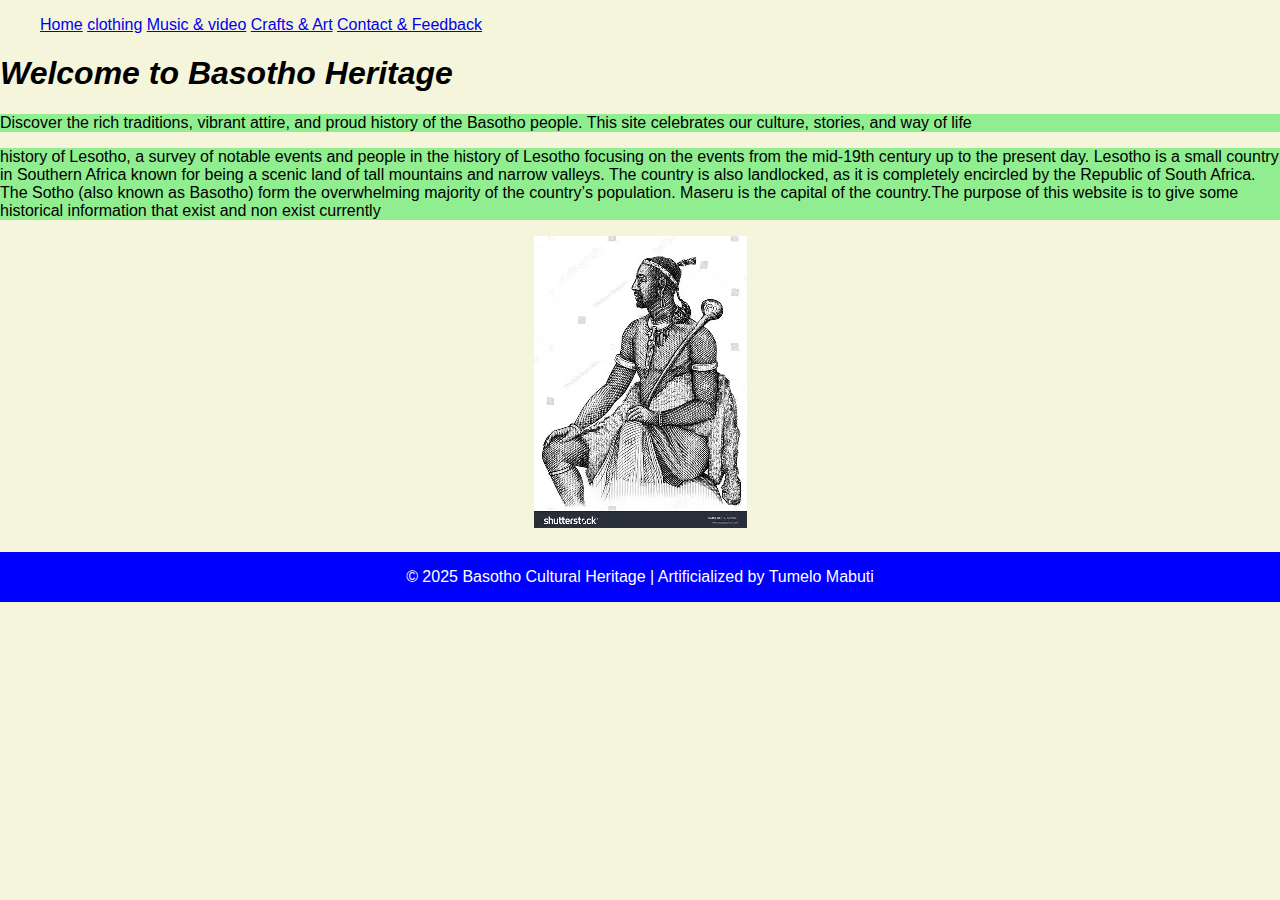
<file: index.html>
<!DOCTYPE html>
<html lang="en">
<head>
  <meta charset="UTF-8" />
  <meta name="viewport" content="width=device-width, initial-scale=1.0" />
  <title>Welcome to Basotho Heritage</title>
  <link rel="stylesheet" type="text/css" href="style.css">
</head>
<body>
  <header>
    <nav>
      <ul class="nav-menu">
        <a href="index.html">Home</a>
        <a href="clothing.html">clothing</a>
          <a href="music.html">Music & video</a>
          <a href="crafts.html">Crafts & Art</a>
          <a href="contact.html">Contact & Feedback</a>
      </ul>
    </nav>
    <h1>Welcome to Basotho Heritage</h1>
    <p>Discover the rich traditions, vibrant attire, and proud history of the Basotho people. This site celebrates our culture, stories, and way of life 
  <p>history of Lesotho, a survey of notable events and people in the history of Lesotho focusing on the events from the mid-19th century up to the present day. Lesotho is a small country in Southern Africa known for being a scenic land of tall mountains and narrow valleys. The country is also landlocked, as it is completely encircled by the Republic of South Africa. The Sotho (also known as Basotho) form the overwhelming majority of the country’s population. Maseru is the capital of the country.The purpose of this website is to give some historical information that exist and non exist currently</p>
  </header>

  <section class="hero-carousel">
   <center> <img src="ki.webp" alt="Basotho traditional attire" /></center>
  </section>

  <footer>
    ©  2025 Basotho Cultural Heritage | Artificialized by Tumelo Mabuti
    </footer><p></p>
</body>
</html>
</file>
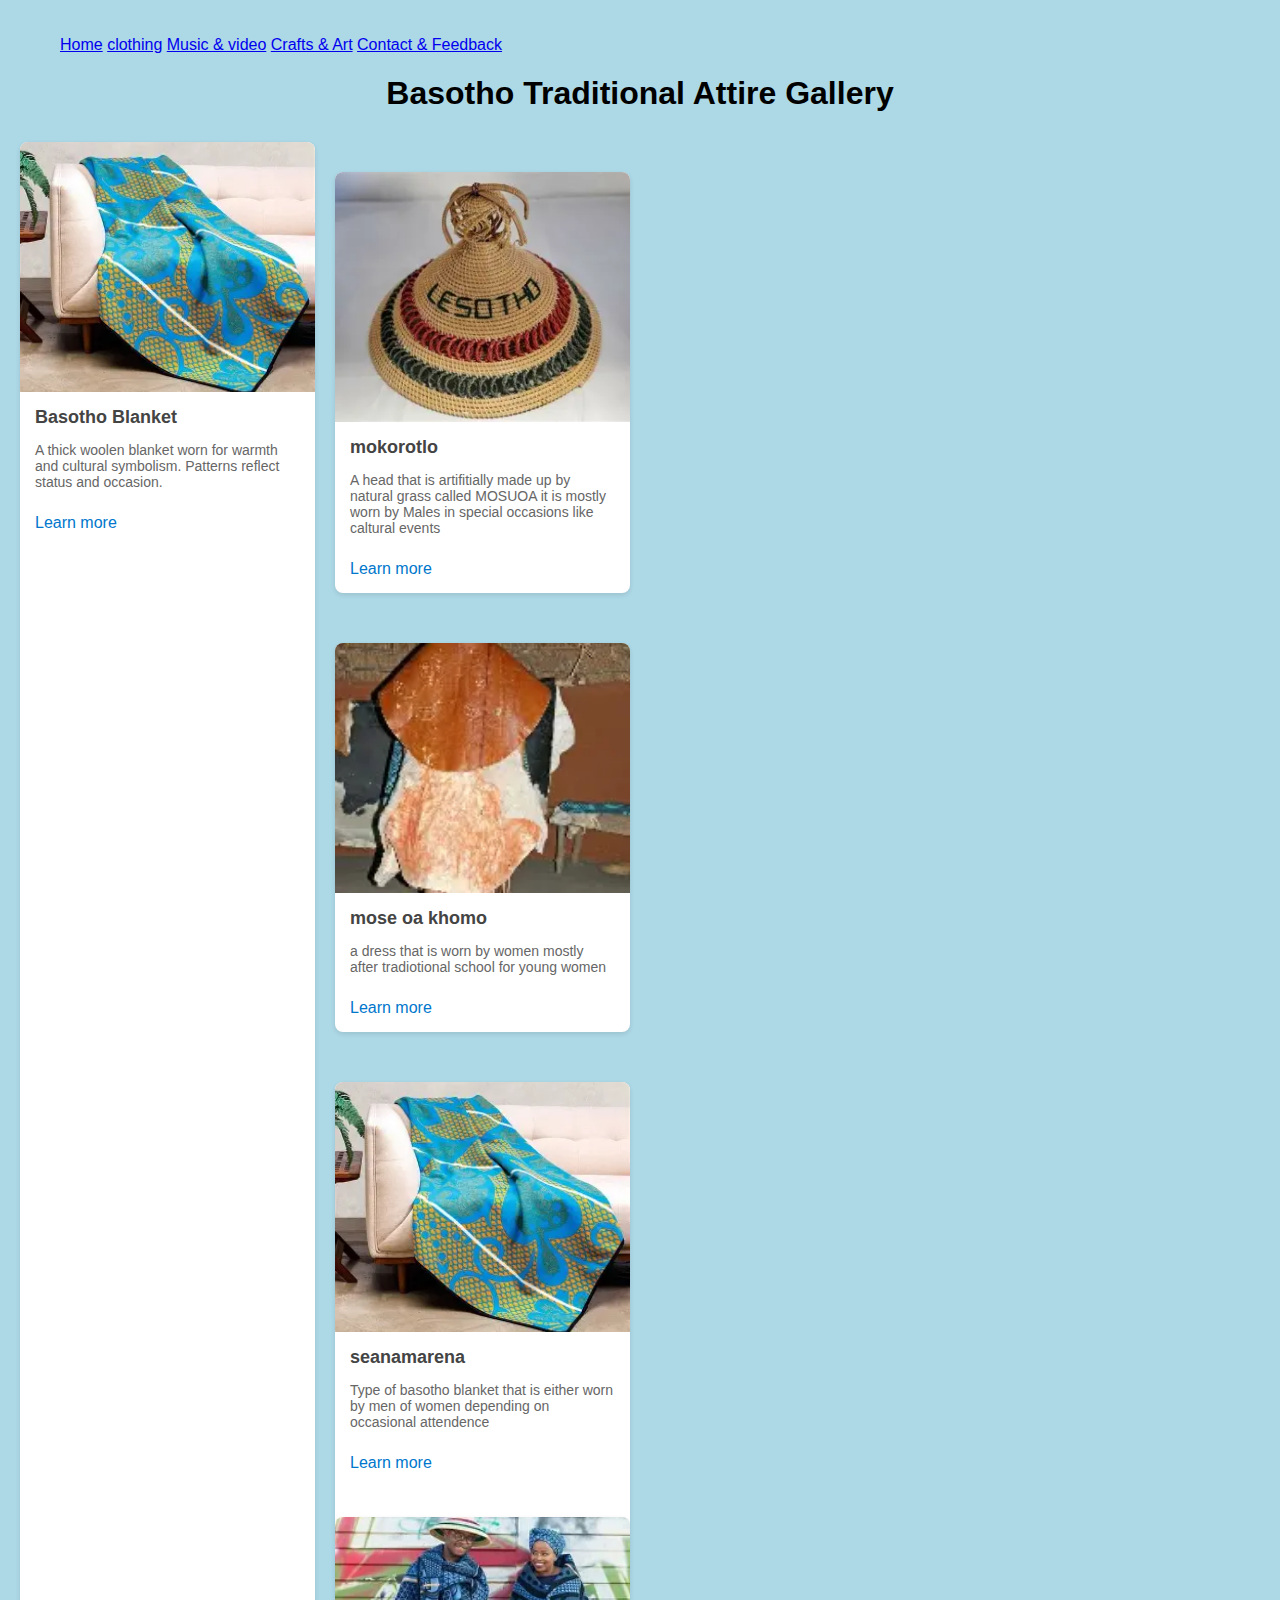
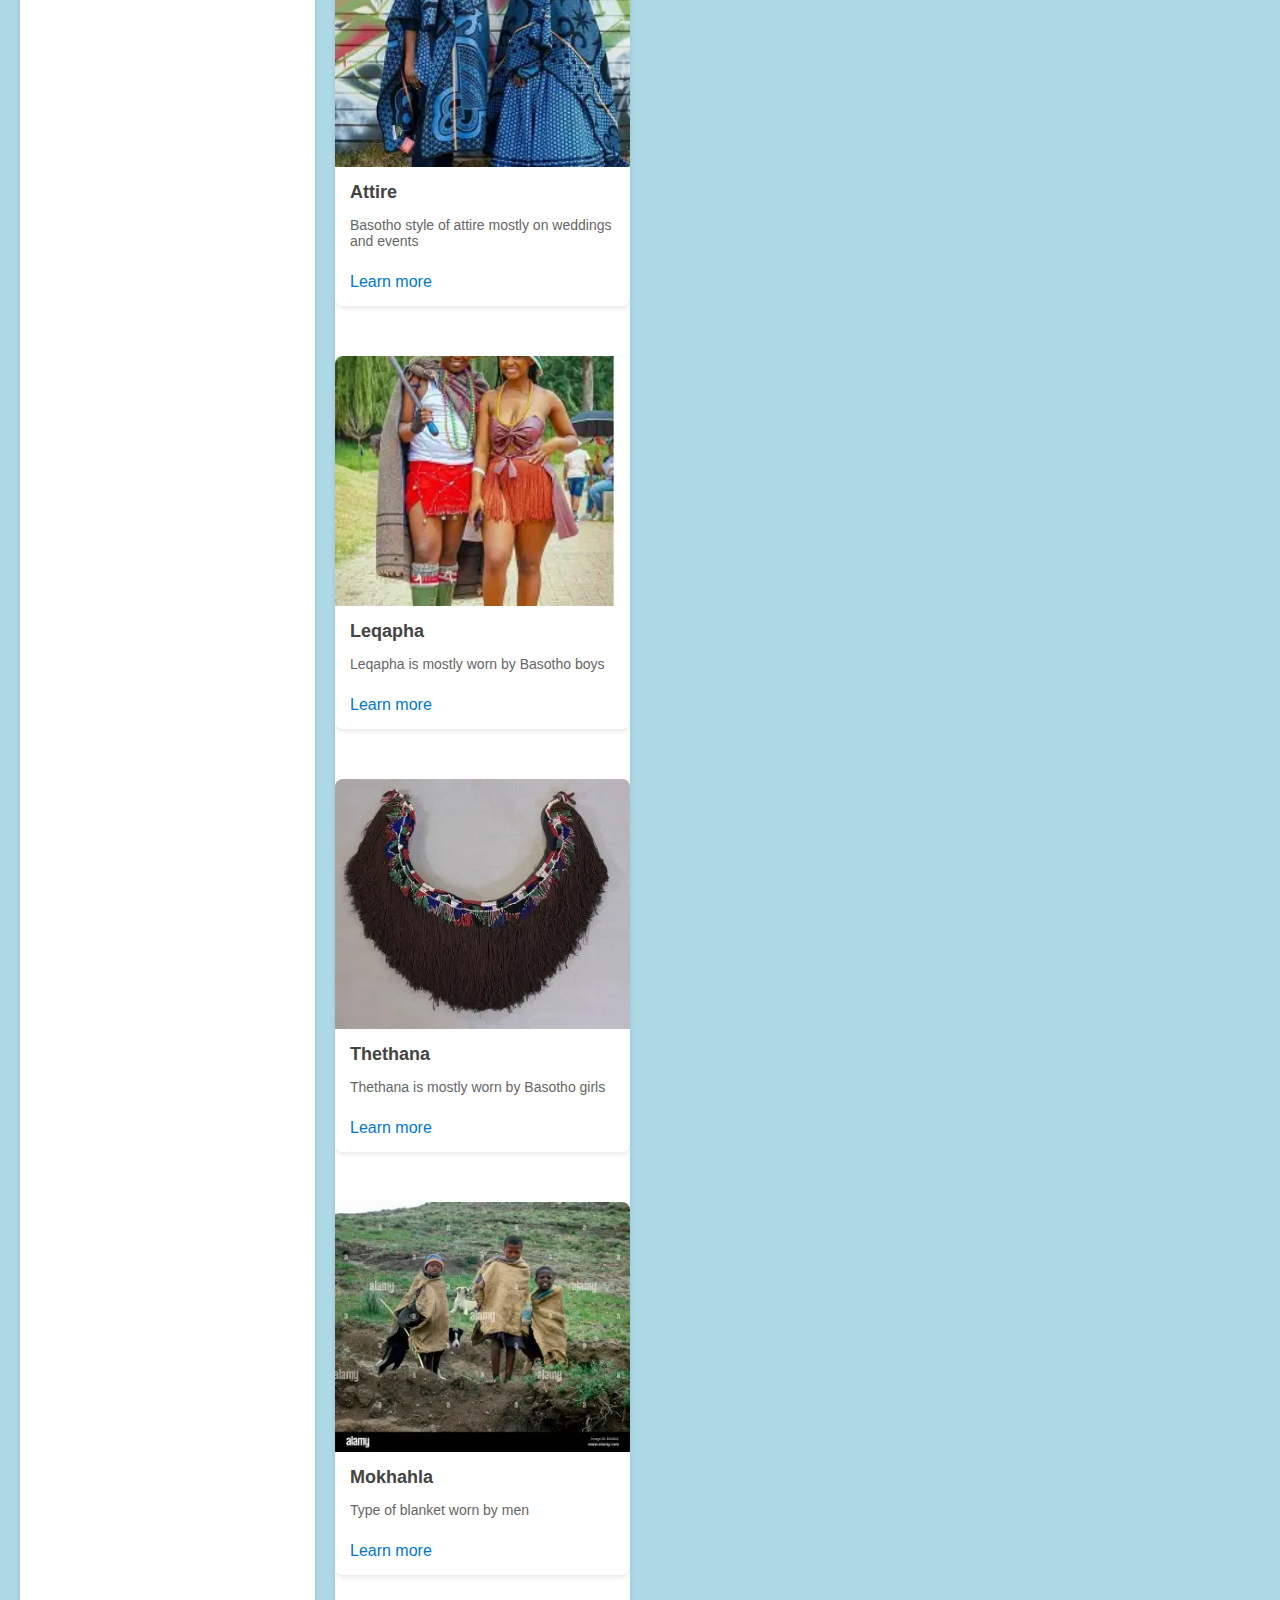
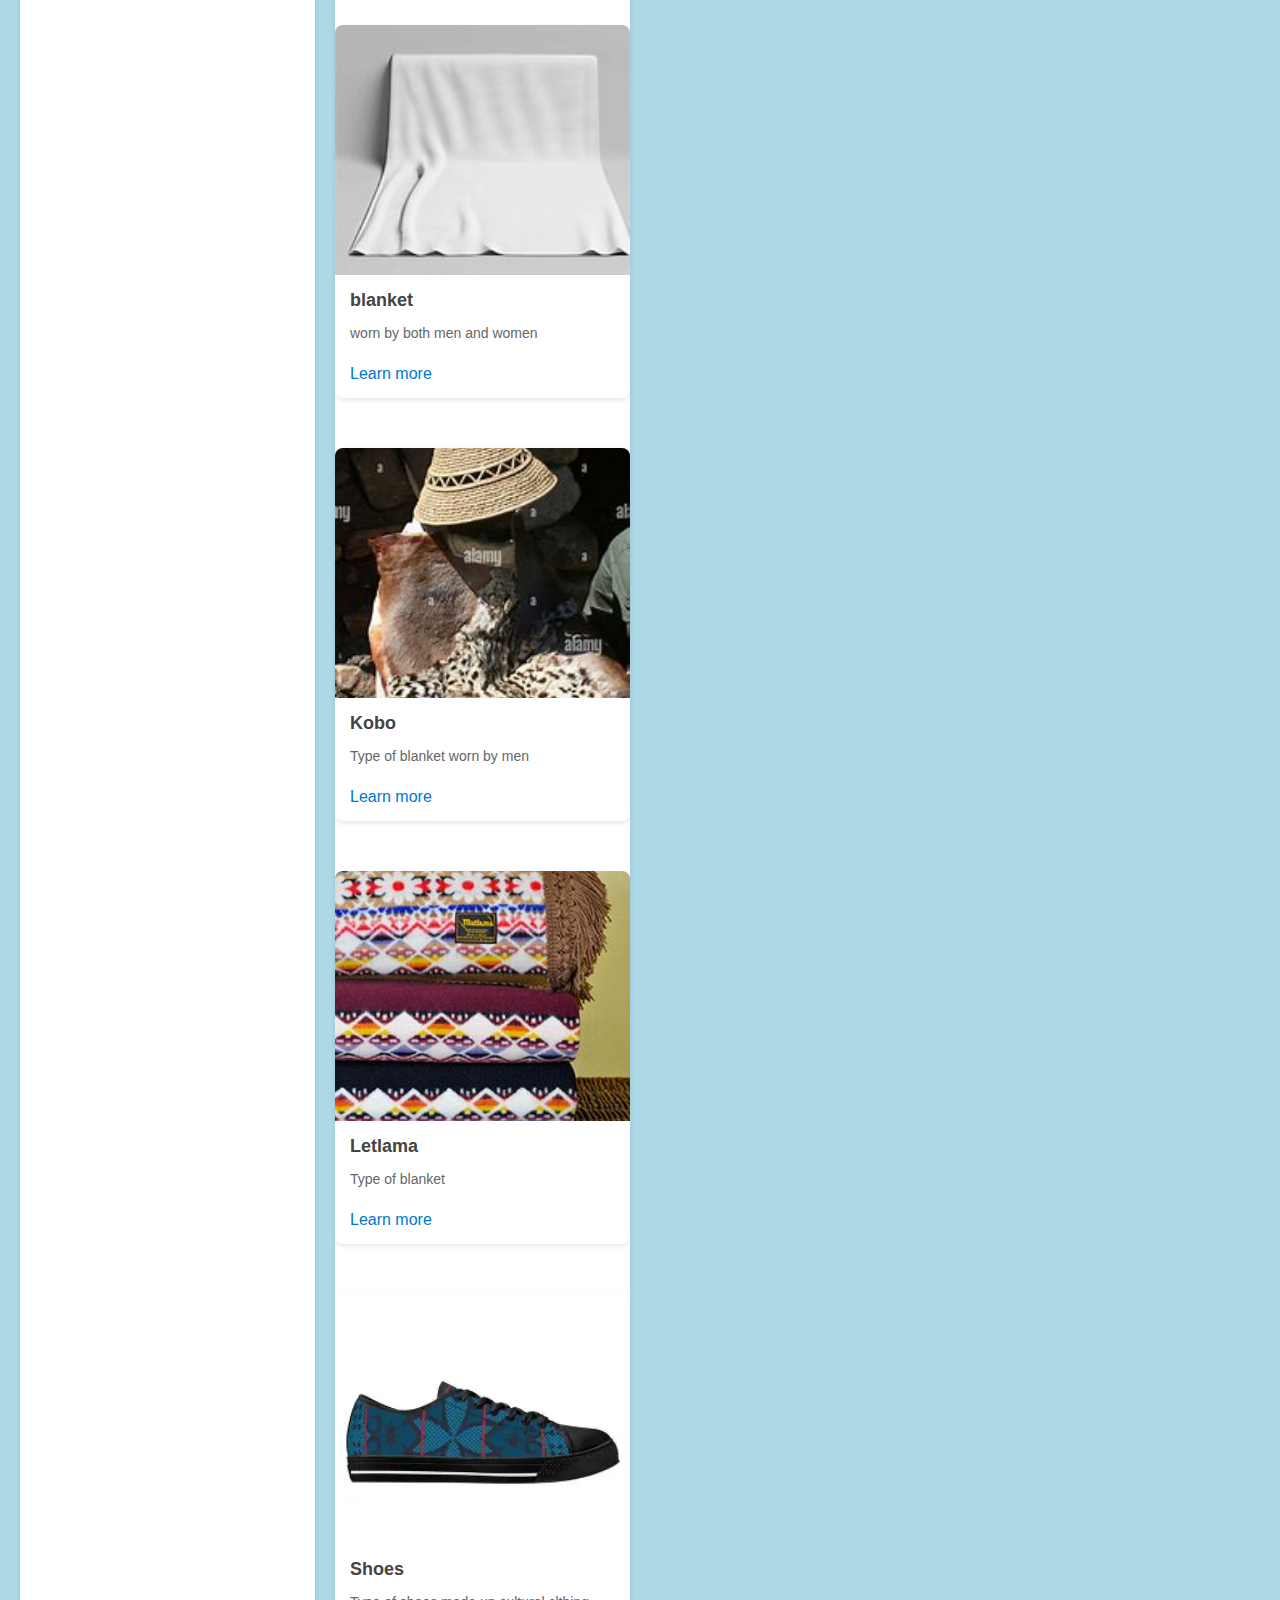
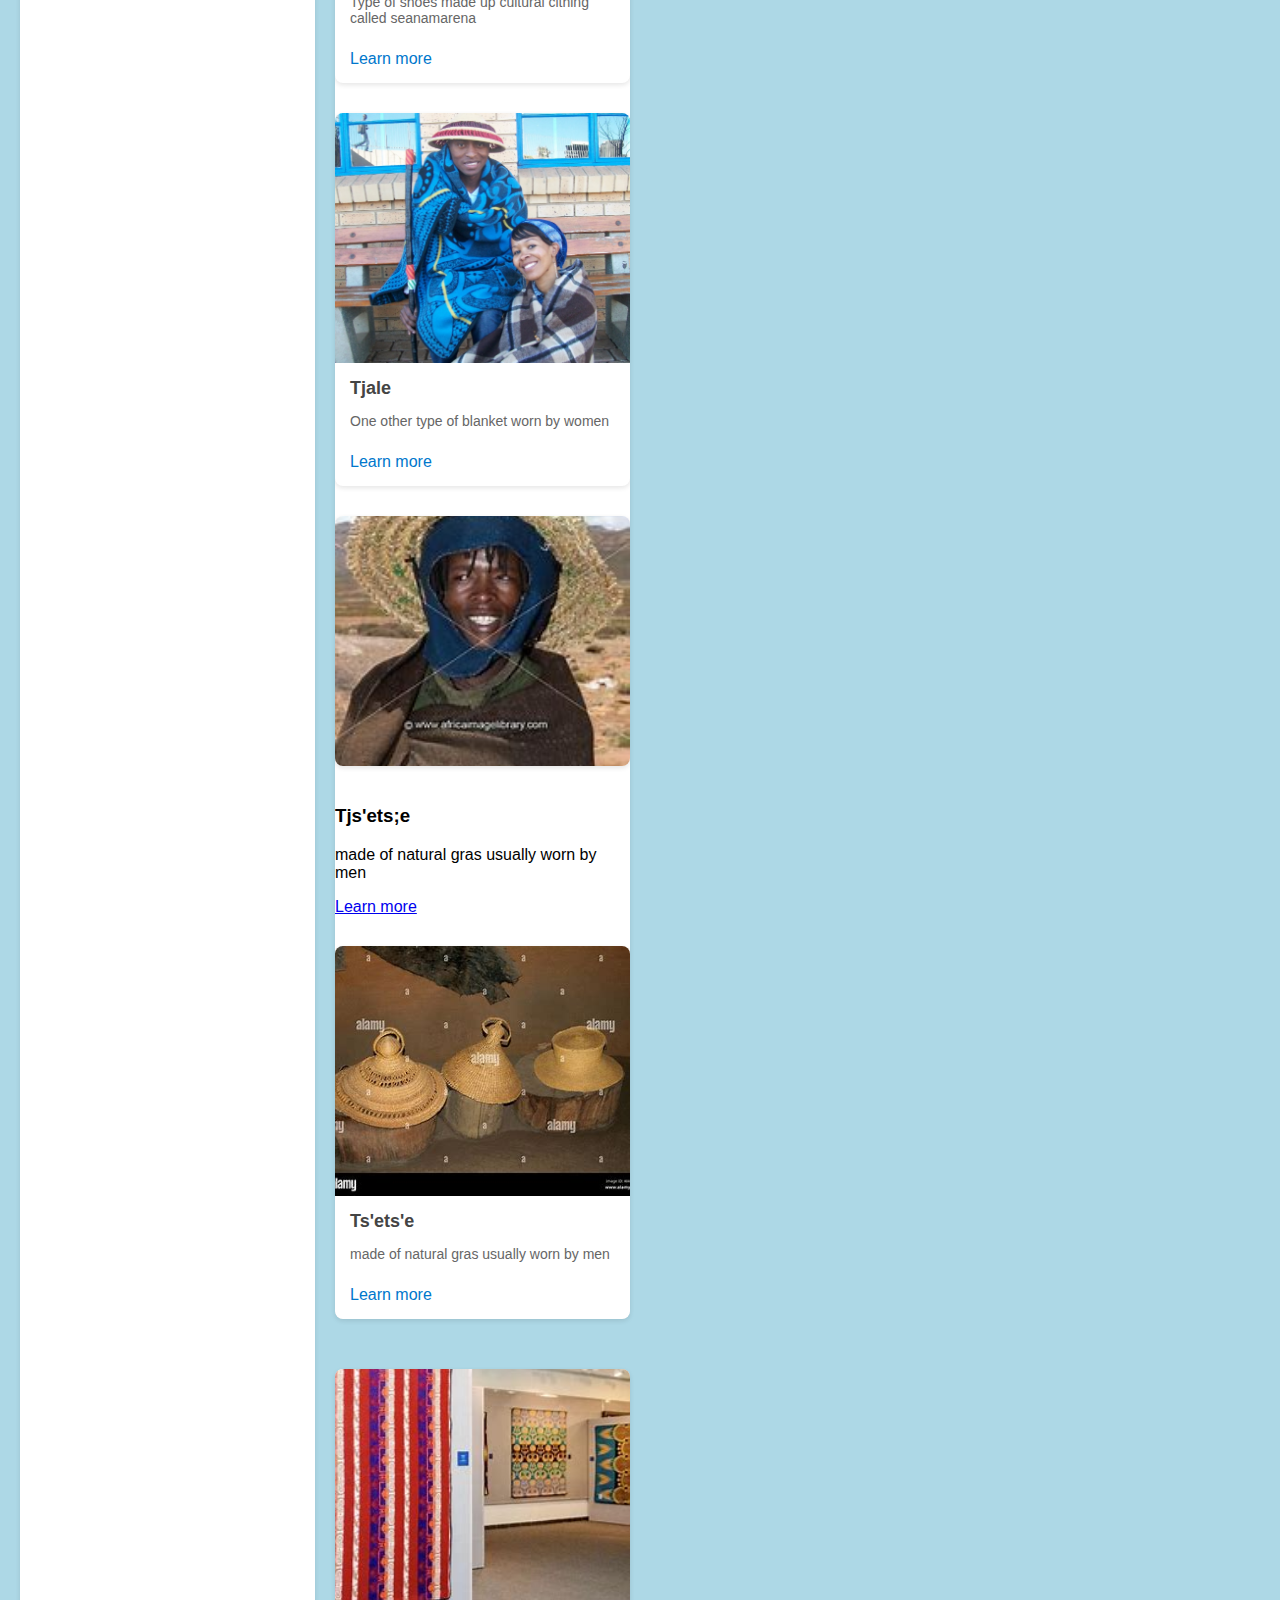
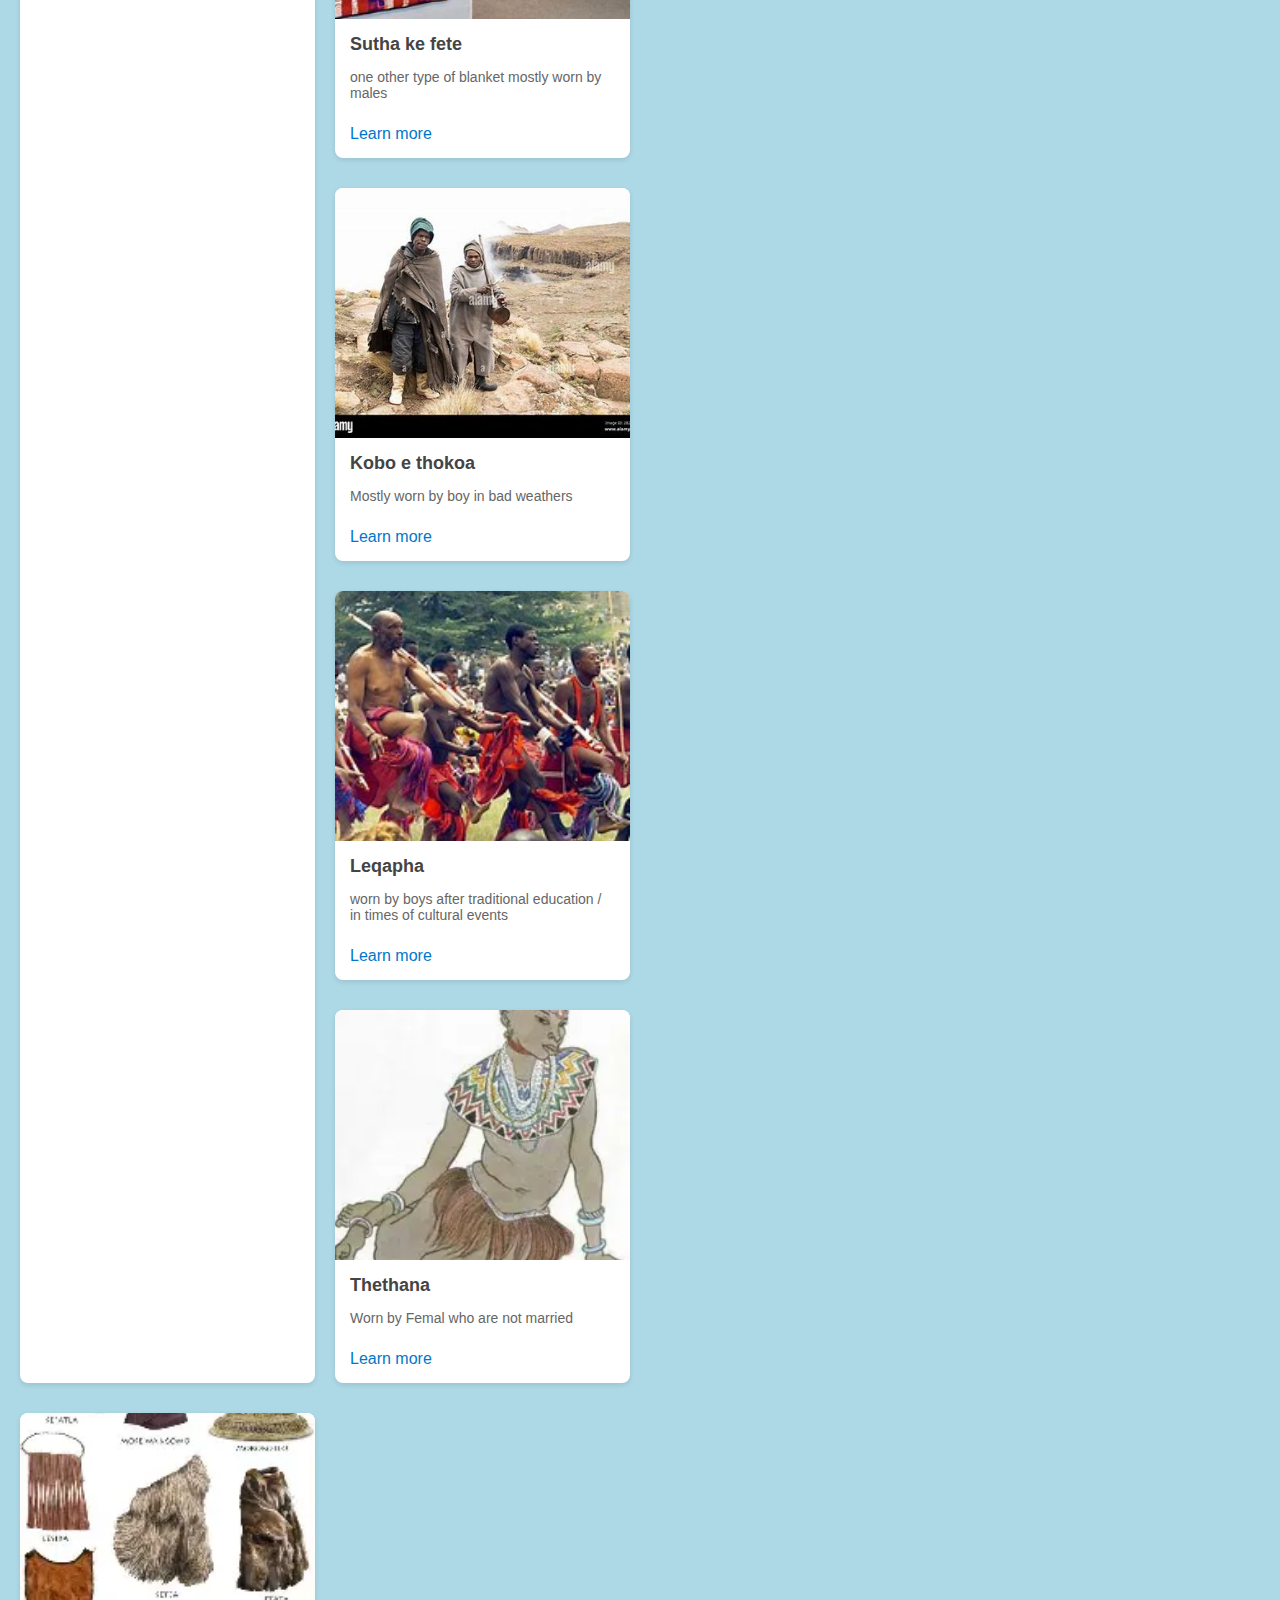
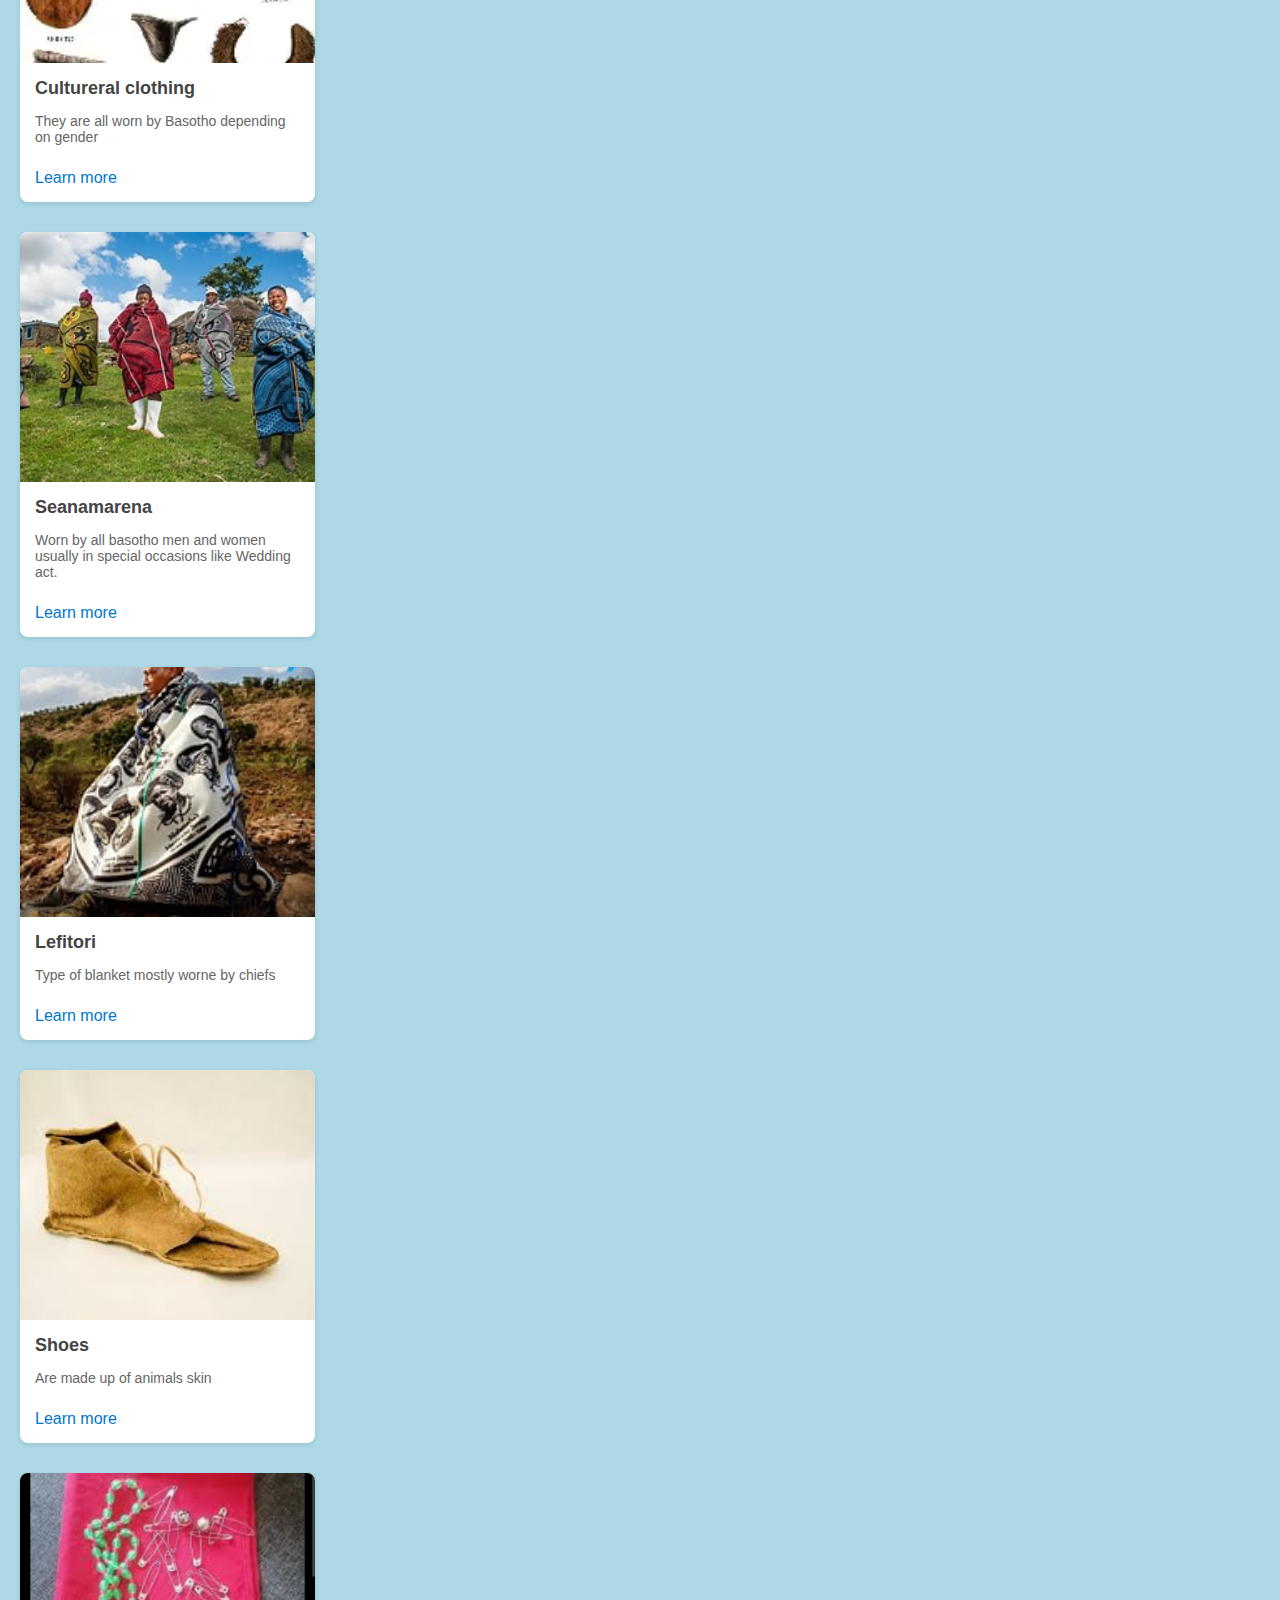
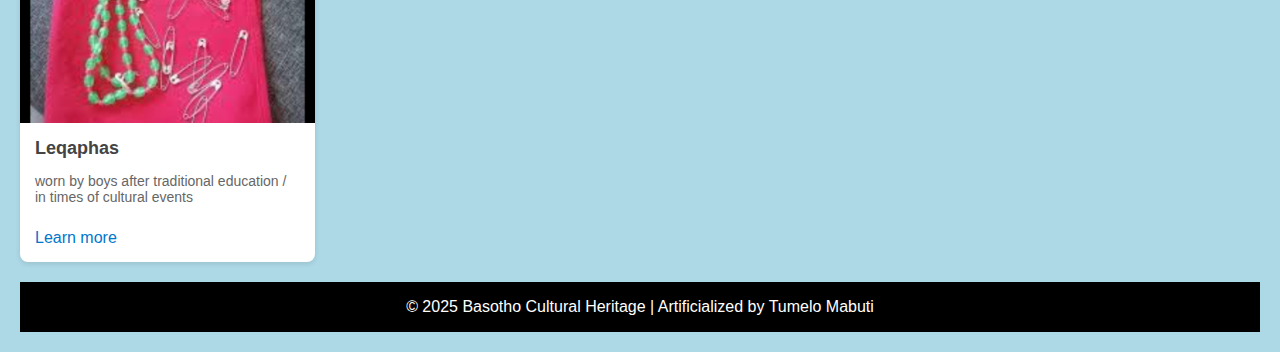
<file: clothing.html>
<!DOCTYPE html>
<html lang="en">
<head>
  <meta charset="UTF-8">
  <title>Basotho Traditional Clothing</title>
  <link rel="stylesheet" type="text/css" href="clothing.css">
  
</head>
<body>
   <nav>
      <ul class="nav-menu">
        <a href="index.html">Home</a>
        <a href="clothing.html">clothing</a>
          <a href="music.html">Music & video</a>
          <a href="crafts.html">Crafts & Art</a>
          <a href="contact.html">Contact & Feedback</a>
      </ul>
    </nav>
  <h1>Basotho Traditional Attire Gallery</h1>
  <main>
    <div class="grid-container">
    <div class="card">
      <img src="seanamarena.webp" alt="Basotho Blanket">
      <div class="card-content">
        <h3>Basotho Blanket</h3>
        <p>A thick woolen blanket worn for warmth and cultural symbolism. Patterns reflect status and occasion.</p>
        <a href="https://traditionalattire.co.za/basotho-traditional-attire-pictures/" target="_blank">Learn more</a>
      </div>
    </div><main>
            <div class="grid-container">
              <div class="card">
                <img src="mokorotlo.webp" alt="mokorotlo head" class="clothing-image">
                <div class="card-content">
                  <h3>mokorotlo</h3>
                    <p>A head that is artifitially made up by natural grass called MOSUOA it is mostly worn by Males in special occasions like caltural events</p>
                   <a href="https://traditionalattire.co.za/basotho-traditional-attire-pictures/" target="_blank">Learn more</a>
                 </div>
     </div><main>
              <div class="grid-container">
                <div class="card">
                <img src="mose oa khomo.webp" alt="mose oa khomo dress" class="clothing-image">
                <div class="card-content">
                  <h3>mose oa khomo</h3>
                  <p>a dress that is worn by women mostly after tradiotional school for young women</p>
                   <a href="https://traditionalattire.co.za/basotho-traditional-attire-pictures/" target="_blank">Learn more</a>
                 </div>
               </div><main>    
              <div class="grid-container">
                <div class="card">
                <img src="seanamarena.webp" alt="seanamarena" class="clothing-image">
                <div class="card-content">
                  <h3>seanamarena</h3>
                    <p>Type of basotho blanket that is either worn by men of women depending on occasional attendence</p>
                 <a href="https://traditionalattire.co.za/basotho-traditional-attire-pictures/" target="_blank">Learn more</a>
       </div><main>
              <div class="grid-container">
                <div class="card">
                <img src="meaparo.webp" alt="meaparo" class="clothing-image">
                <div class="card-content">
                  <h3>Attire</h3>
                    <p>Basotho style of attire mostly on weddings and events</p>
                   <a href="https://traditionalattire.co.za/basotho-traditional-attire-pictures/" target="_blank">Learn more</a></div>
        </div><main>
              <div class="grid-container">
                <div class="card">
                <img src="leqapha.webp" alt="leqapha" class="clothing-image">
                <div class="card-content">
                  <h3>Leqapha</h3>
                    <p>Leqapha is mostly worn by Basotho boys </p>
                   <a href="https://traditionalattire.co.za/basotho-traditional-attire-pictures/" target="_blank">Learn more</a></div>
         </div><main>
              <div class="grid-container">
                <div class="card">
                <img src="thethana.webp" alt="thethana" class="clothing-image">
                <div class="card-content">
                  <h3>Thethana</h3>
                    <p>Thethana is mostly worn by Basotho girls</p>
                   <a href="https://traditionalattire.co.za/basotho-traditional-attire-pictures/" target="_blank">Learn more</a></div>
          </div><main>
              <div class="grid-container">
                <div class="card">
                <img src="mokhahla.webp" alt="mokhahla" class="clothing-image">
                <div class="card-content">
                  <h3>Mokhahla</h3>
                    <p>Type of blanket worn by men</p>
                   <a href="https://traditionalattire.co.za/basotho-traditional-attire-pictures/" target="_blank">Learn more</a></div>
           </div><main>
              <div class="grid-container">
                <div class="card">
                <img src="blanket.jpg" alt="blanket" class="clothing-image">
                <div class="card-content">
                  <h3>blanket</h3>
                    <p>worn by both men and women</p>
                   <a href="https://traditionalattire.co.za/basotho-traditional-attire-pictures/" target="_blank">Learn more</a></div>
            </div><main>
              <div class="grid-container">
                <div class="card">
                <img src="blanket2.jpg" alt="kobo" class="clothing-image">
                <div class="card-content">
                  <h3>Kobo</h3>
                    <p>Type of blanket worn by men</p>
                   <a href="https://traditionalattire.co.za/basotho-traditional-attire-pictures/" target="_blank">Learn more</a></div>
             </div><main>
              <div class="grid-container">
                <div class="card">
                <img src="letlama.jpg" alt="letlama" class="clothing-image">
                <div class="card-content">
                  <h3>Letlama</h3>
                    <p>Type of blanket </p>
                     <a href="https://traditionalattire.co.za/basotho-traditional-attire-pictures/" target="_blank">Learn more</a>
                  </div>
              </div><main>
              <div class="grid-container">
                <div class="card">
                <img src="shoes.webp" alt="shoes" class="clothing-image">
                <div class="card-content">
                  <h3>Shoes</h3>
                    <p>Type of shoes made up cultural clthing called seanamarena</p>
                     <a href="https://traditionalattire.co.za/basotho-traditional-attire-pictures/" target="_blank">Learn more</a>
                  </div>
</div>
               </div><main>
              <div class="grid-container">
                <div class="card">
                <img src="tjale.jpg" alt="blanket" class="clothing-image">
                <div class="card-content">
                  <h3>Tjale</h3>
                    <p>One other type of blanket worn by women </p>
                   <a href="https://traditionalattire.co.za/basotho-traditional-attire-pictures/" target="_blank">Learn more</a></div>
                      </main>
                       </div><main>
                         </div><main>
                           </div><main>
                             </div><main>
                             <div class="grid-container">
                <div class="card">

                      <img src="ts'ets'e.jpg">
                       </div><main>
                         </div><main>
                           </div><main>
                            <h3>Tjs'ets;e</h3>
                    <p>made of natural gras usually worn by men</p>
                   <a href="https://traditionalattire.co.za/basotho-traditional-attire-pictures/" target="_blank">Learn more</a></div>
                            <div class="grid-container">
                <div class="card">
        <img src="ts'ets'e2.jpg">
        <div class="card-content">
                  <h3>Ts'ets'e</h3>
                    <p>made of natural gras usually worn by men</p>
                   <a href="https://traditionalattire.co.za/basotho-traditional-attire-pictures/" target="_blank">Learn more</a></div>
                      </main>
         </div><main>
           </div><main>
           <div class="grid-container">
                <div class="card">
        <img src="sutha ke fete.jpg">
         <div class="card-content">
                  <h3>Sutha ke fete</h3>
                    <p>one other type of blanket mostly worn by males</p>
                   <a href="https://traditionalattire.co.za/basotho-traditional-attire-pictures/" target="_blank">Learn more</a></div>
                      </main>
         </div><main>
          <div class="grid-container">
                <div class="card">
        <img src="OIP.jpg" width="250px" height="250px">
         <div class="card-content">
                  <h3>Kobo e thokoa</h3>
                    <p>Mostly worn by boy in bad weathers </p>
                   <a href="https://traditionalattire.co.za/basotho-traditional-attire-pictures/" target="_blank">Learn more</a></div>
                      </main>
         </div><main>
          <div class="grid-container">
                <div class="card">
        <img src="leqapha2.jpg">
         <div class="card-content">
                  <h3>Leqapha</h3>
                    <p>worn by boys after traditional education / in times of cultural events </p>
                   <a href="https://traditionalattire.co.za/basotho-traditional-attire-pictures/" target="_blank">Learn more</a></div>
                      </main>
         </div><main>
          <div class="grid-container">
                <div class="card">
        <img src="basotho2.webp">
         <div class="card-content">
                  <h3>Thethana</h3>
                    <p>Worn by Femal who are not married</p>
                   <a href="https://traditionalattire.co.za/basotho-traditional-attire-pictures/" target="_blank">Learn more</a></div>
                      </main>
         </div><main>
          <div class="grid-container">
                <div class="card">
        <img src="download.webp">
         <div class="card-content">
                  <h3>Cultureral clothing</h3>
                    <p>They are all worn by Basotho depending on gender</p>
                   <a href="https://traditionalattire.co.za/basotho-traditional-attire-pictures/" target="_blank">Learn more</a></div>
                      </main>
         </div><main>
          <div class="grid-container">
                <div class="card">
        <img src="seanamarena2.jpg">
         <div class="card-content">
                  <h3>Seanamarena</h3>
                    <p>Worn by all basotho men and women usually in special occasions like Wedding act.</p>
                   <a href="https://traditionalattire.co.za/basotho-traditional-attire-pictures/" target="_blank">Learn more</a></div>
                      </main>
         </div><main>
          <div class="grid-container">
                <div class="card">
        <img src="lefitori.jpg">
         <div class="card-content">
                  <h3>Lefitori</h3>
                    <p>Type of blanket mostly worne by chiefs</p>
                   <a href="https://traditionalattire.co.za/basotho-traditional-attire-pictures/" target="_blank">Learn more</a></div>
                      </main>
         </div><main>
          <div class="grid-container">
                <div class="card">
       <img src="1.jpeg">
        <div class="card-content">
                  <h3>Shoes</h3>
                    <p>Are made up of animals skin </p>
                   <a href="https://traditionalattire.co.za/basotho-traditional-attire-pictures/" target="_blank">Learn more</a></div>
                      </main>
        </div><main>
          <div class="grid-container">
                <div class="card">
       <img src="2.jpg">
        <div class="card-content">
                  <h3>Leqaphas</h3>
                    <p>worn by boys after traditional education / in times of cultural events</p>
                   <a href="https://traditionalattire.co.za/basotho-traditional-attire-pictures/" target="_blank">Learn more</a></div>
                      </main>

        </article>
        
  </main>
  <footer>
     ©  2025 Basotho Cultural Heritage | Artificialized by Tumelo Mabuti
  </footer>
</body>
</html>
</file>
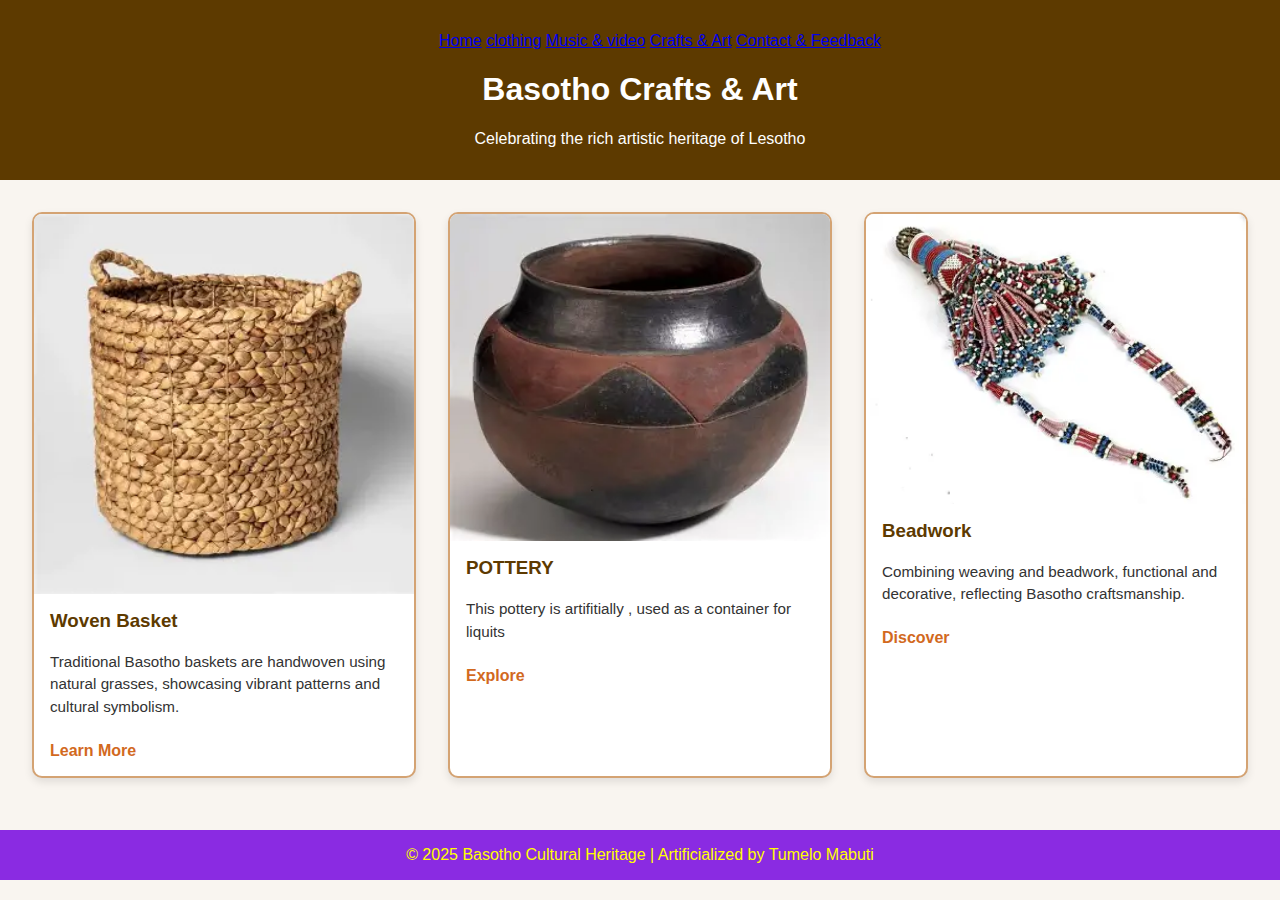
<file: crafts.html>
<!DOCTYPE html>
<html lang="en">
<head>
  <meta charset="UTF-8" />
  <meta name="viewport" content="width=device-width, initial-scale=1.0" />
  <title>Basotho Crafts & Art</title>
  <link rel="stylesheet" type="text/css" href="crafts.css">
</head>
<body>
  <header>
    <nav>
      <ul class="nav-menu">
        <a href="index.html">Home</a>
        <a href="clothing.html">clothing</a>
          <a href="music.html">Music & video</a>
          <a href="crafts.html">Crafts & Art</a>
          <a href="contact.html">Contact & Feedback</a>
      </ul>
    </nav>
    <h1>Basotho Crafts & Art</h1>
    <p>Celebrating the rich artistic heritage of Lesotho</p>
  </header>

  <section class="crafts-container">
    <div class="craft-card">
      <img src="woven.webp" alt="Lesotho Woven Basket" />
      <div class="craft-content">
        <h3>Woven Basket</h3>
        <p>Traditional Basotho baskets are handwoven using natural grasses, showcasing vibrant patterns and cultural symbolism.</p>
        <a href="https://www.etsy.com/listing/386116958/african-basket-lesotho-tribe-mulit" target="_blank">Learn More</a>
      </div>
    </div>

    <div class="craft-card">
      <img src="pottery.webp" alt="Lesotho POTTERY" />
      <div class="craft-content">
        <h3>POTTERY</h3>
        <p>This pottery is artifitially , used as a container for liquits</p>
        <a href="https://www.ebay.com/itm/285100630604" target="_blank">Explore</a>
      </div>
    </div>

    <div class="craft-card">
      <img src="beadwork.webp" alt="beadwork" />
      <div class="craft-content">
        <h3>Beadwork</h3>
        <p>Combining weaving and beadwork, functional and decorative, reflecting Basotho craftsmanship.</p>
        <a href="https://www.thebasketroom.com/collections/nomadic-beaded-baskets" target="_blank">Discover</a>
      </div>
    </div>
  </section>
   <footer>
     ©  2025 Basotho Cultural Heritage | Artificialized by Tumelo Mabuti
  </footer>
</body>
</html>
</file>
<file: style.css>
body{
	font-family: sans-serif;
	background-color: beige;
	margin: 0;
	padding: 0;
}
h1{
	font-style: italic;
}
p{
	background-color: lightgreen;
}
h4{
	background-color: white;
}
.clothing-grid{
	display: grid;
	grid-template-columns: repeat(auto-fill, minmax(300px, 1fr,));
	gap: 20px;
	padding: 20px;
}
.clothing-item{
	background-color: #fff;
	border: 1px solid #ddd;
	border-radius: 5px;
	overflow: hidden;
	box-shadow: 2px 2px 5px rgba(0, 0, 0, 0.1);
	transition: transform 0.3s ease, box-shadow 0.3 ease;
}
.clothing-image{
	width: 100%;
	height: 250px;
	object-fit: cover;
	display: block;
}
.clothing-description{
	padding: 15px;
}
.clothig-description h3{
	margin-top: 0;

}
.clothing-description a{
	color: 3007bff;
	text-decoration:none;

}
.clothing-item:hover {
	transform: tranlateY(-5px);
	box-shadow:  0 8px 15px rgba(0, 0, 0, 0.2) ;
}
.video{
	width: 20px;eight: 25px;
	h
}
/* Footer */
footer {
  background: blue;
  color: white;
  text-align: center;
  padding: 1em;
  margin-top: 20px;

}
</file>
<file: clothing.css>
body {
      font-family: Arial, sans-serif;
      background-color: lightblue;
      margin: 0;
      padding: 20px;

    h1 {
      text-align: center;
      color: #333ss;
    }

    .grid-container {
      display: grid;
      grid-template-columns:  repeat(auto-fill, minmax(250px, 5fr));
      gap: 20px;
      margin-top: 30px;
     
    }

    .card {
      background-color: #fff;
      border-radius: 8px;
      overflow: hidden;
      box-shadow: 0 2px 5px rgba(0,0,0,0.1);
      transition: transform 0.3s ease;
    }

    .card:hover {
      transform: scale(1.03);
    }

    .card img {
      display: grid;
      border: 3px solid dotted;
      width: 100%;
      height: 250px;
      object-fit: cover;
    }

    .card-content {
      padding: 15px;
    }

    .card-content h3 {
      margin: 0 0 10px;
      font-size: 18px;
      color: #444;
    }

    .card-content p {
      font-size: 14px;
      color: #666;
    }

    .card-content a {
      display: inline-block;
      margin-top: 10px;
      color: #0077cc;
      text-decoration: none;
    }

    .card-content a:hover {
      text-decoration: underline;
    }
    .p{
      
      text-decoration: underline;
    }
/* Footer */
footer {
  background: black;
  color: white;
  text-align: center;
  padding: 1em;
  margin-top: 20px;
}
</file>
<file: crafts.css>
body {
      font-family: 'Segoe UI', sans-serif;
      margin: 0;
      padding: 0;
      background: #f9f5f0;
      color: #333;
    }

    header {
      background: #5d3a00;
      color: white;
      padding: 1rem;
      text-align: center;
    }

    .crafts-container {
      display: grid;
      grid-template-columns: repeat(auto-fit, minmax(280px, 1fr));
      gap: 2rem;
      padding: 2rem;
    }

    .craft-card {
      background: white;
      border: 2px solid #d4a373;
      border-radius: 10px;
      overflow: hidden;
      box-shadow: 0 4px 8px rgba(0,0,0,0.1);
      transition: transform 0.3s ease;
    }

    .craft-card:hover {
      transform: scale(1.02);
    }

    .craft-card img {
      width: 100%;
      height: auto;
      display: block;
    }

    .craft-content {
      padding: 1rem;
    }

    .craft-content h3 {
      margin-top: 0;
      color: #5d3a00;
    }

    .craft-content p {
      font-size: 0.95rem;
      line-height: 1.5;
    }

    .craft-content a {
      display: inline-block;
      margin-top: 0.5rem;
      color: #d2691e;
      text-decoration: none;
      font-weight: bold;
    }

    @media (max-width: 600px) {
      header {
        font-size: 1.2rem;
      }

      .craft-content p {
        font-size: 0.9rem;
      }
    }
        footer {
  background: blueviolet;
  color: yellow;
  text-align: center;
  padding: 1em;
  margin-top: 20px;
}
</file>
